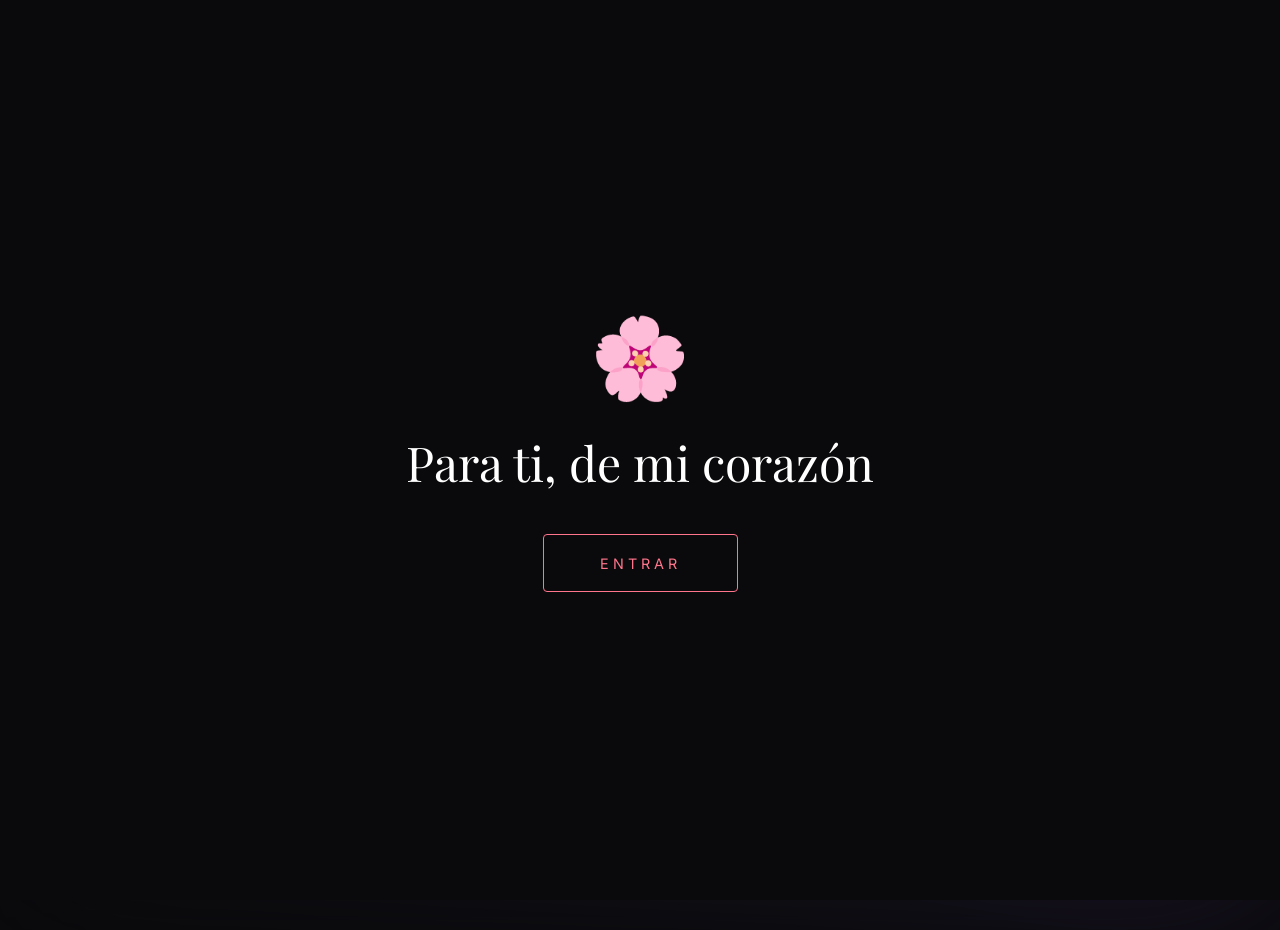
<file: index.html>
<!DOCTYPE html>
<html lang="es">

<head>
    <meta charset="UTF-8">
    <meta name="viewport" content="width=device-width, initial-scale=1.0">
    <title>Eternamente San Valentín | Poesía y Amor</title>
    <meta name="description"
        content="Una experiencia poética para celebrar el amor en San Valentín con versos de grandes poetas.">
    <link rel="stylesheet" href="style.css">
    <link rel="preconnect" href="https://fonts.googleapis.com">
    <link rel="preconnect" href="https://fonts.gstatic.com" crossorigin>
    <link
        href="https://fonts.googleapis.com/css2?family=Playfair+Display:ital,wght@0,400..900;1,400..900&family=Inter:wght@300;400;600&display=swap"
        rel="stylesheet">
</head>

<body class="is-loading">
    <!-- Welcome Overlay -->
    <div id="welcome-overlay" class="welcome-overlay">
        <div class="welcome-content">
            <div class="welcome-flower">🌸</div>
            <h1 class="welcome-title">Para ti, de mi corazón</h1>
            <button id="start-btn" class="start-btn">Entrar</button>
        </div>
    </div>

    <div class="grain-overlay"></div>
    <div class="background-container">
        <div class="blob blob-1"></div>
        <div class="blob blob-2"></div>
        <div class="blob blob-3"></div>
    </div>

    <!-- Music Control -->
    <div class="music-player-top">
        <button id="music-toggle" class="music-btn" title="Toggle Music">
            <span id="music-icon">🔇</span>
            <span class="music-text">Flightless Bird</span>
        </button>
    </div>

    <!-- Local Audio Player -->
    <audio id="bg-music" loop>
        <source src="Iron & Wine - Flightless Bird, American Mouth.mp3" type="audio/mpeg">
    </audio>

    <main class="container">
        <div class="glass-card" id="main-card">
            <div id="countdown" class="countdown-container">
                <div class="countdown-item">
                    <span id="days" class="countdown-value">00</span>
                    <span class="countdown-label">Días</span>
                </div>
                <div class="countdown-item">
                    <span id="hours" class="countdown-value">00</span>
                    <span class="countdown-label">Horas</span>
                </div>
                <div class="countdown-item">
                    <span id="mins" class="countdown-value">00</span>
                    <span class="countdown-label">Min</span>
                </div>
                <div class="countdown-item">
                    <span id="secs" class="countdown-value">00</span>
                    <span class="countdown-label">Seg</span>
                </div>
            </div>

            <div class="flower-bouquet">
                <svg viewBox="0 0 100 100" class="flower-svg">
                    <defs>
                        <radialGradient id="grad-rose" cx="50%" cy="50%" r="50%">
                            <stop offset="0%" style="stop-color:#ff9a9e;stop-opacity:1" />
                            <stop offset="100%" style="stop-color:#fecfef;stop-opacity:1" />
                        </radialGradient>
                        <radialGradient id="grad-rose-dark" cx="50%" cy="50%" r="50%">
                            <stop offset="0%" style="stop-color:#ff758c;stop-opacity:1" />
                            <stop offset="100%" style="stop-color:#ff5e78;stop-opacity:1" />
                        </radialGradient>
                        <radialGradient id="grad-center" cx="50%" cy="50%" r="50%">
                            <stop offset="0%" style="stop-color:#ffd700;stop-opacity:1" />
                            <stop offset="100%" style="stop-color:#d4af37;stop-opacity:1" />
                        </radialGradient>
                    </defs>
                    <!-- Enhanced Bouquet -->
                    <g transform="translate(0, 10)">
                        <!-- Stems with better color -->
                        <path d="M50 85 L50 65" stroke="#1b3015" stroke-width="1.2" fill="none" />
                        <path d="M50 85 L35 70" stroke="#1b3015" stroke-width="1.2" fill="none" />
                        <path d="M50 85 L65 70" stroke="#1b3015" stroke-width="1.2" fill="none" />
                        <path d="M50 85 L42 68" stroke="#1b3015" stroke-width="1.2" fill="none" />
                        <path d="M50 85 L58 68" stroke="#1b3015" stroke-width="1.2" fill="none" />

                        <!-- Rich Rose Composition -->
                        <circle cx="50" cy="55" r="14" fill="url(#grad-rose)" />
                        <circle cx="50" cy="55" r="5" fill="url(#grad-center)" />

                        <circle cx="32" cy="62" r="11" fill="url(#grad-rose-dark)" />
                        <circle cx="32" cy="62" r="4" fill="url(#grad-center)" />

                        <circle cx="68" cy="62" r="11" fill="url(#grad-rose-dark)" />
                        <circle cx="68" cy="62" r="4" fill="url(#grad-center)" />

                        <circle cx="42" cy="42" r="9" fill="#f8adff" opacity="0.9" />
                        <circle cx="58" cy="42" r="9" fill="#ffb7c5" opacity="0.9" />

                        <path d="M50 85 L50 95" stroke="#d4af37" stroke-width="3" opacity="0.5" /> <!-- Ribbon -->
                    </g>
                </svg>
            </div>

            <h2 class="card-title">Para una Amiga Especial</h2>

            <div class="quote-icon">
                <svg viewBox="0 0 24 24" fill="currentColor">
                    <path
                        d="M14.017 21L14.017 18C14.017 16.8954 14.9124 16 16.017 16H19.017C19.5693 16 20.017 15.5523 20.017 15V9C20.017 8.44772 19.5693 8 19.017 8H16.017C15.4647 8 15.017 8.44772 15.017 9V12C15.017 12.5523 14.5693 13 14.017 13H12.017V6C12.017 4.89543 12.9124 4 14.017 4H20.017C21.1216 4 22.017 4.89543 22.017 6V15C22.017 18.3137 19.3307 21 16.017 21H14.017ZM2.01697 21L2.01697 18C2.01697 16.8954 2.9124 16 4.01697 16H7.01697C7.56925 16 8.01697 15.5523 8.01697 15V9C8.01697 8.44772 7.56925 8 7.01697 8H4.01697C3.46468 8 3.01697 8.44772 3.01697 9V12C3.01697 12.5523 2.56925 13 2.01697 13H0.0169678V6C0.0169678 4.89543 0.912399 4 2.01697 4H8.01697C9.12154 4 10.017 4.89543 10.017 6V15C10.017 18.3137 7.33068 21 4.01697 21H2.01697Z" />
                </svg>
            </div>

            <div class="quote-content">
                <p id="quote-text" class="quote-text">Cargando pensamientos...</p>
                <p id="quote-author" class="quote-author"></p>
            </div>

            <div class="divider"></div>

            <div class="controls">
                <button id="next-quote" class="btn-primary">
                    Otro Mensaje
                    <span class="heart-icon">🌸</span>
                </button>
            </div>
        </div>

        <footer class="footer">
            <p>Gracias por tu amistad</p>
        </footer>
    </main>

    <!-- Partículas de corazones se generarán por JS -->
    <div id="hearts-container"></div>

    <script src="script.js"></script>
</body>

</html>
</file>
<file: style.css>
:root {
    --primary: #ff758c;
    --primary-dark: #ff5e78;
    --rose-gold: #e2a0b1;
    --secondary: #ff8fa3;
    --accent: #fff0f3;
    --bg-dark: #0a0a0c;
    --glass: rgba(255, 255, 255, 0.03);
    --glass-border: rgba(255, 255, 255, 0.12);
    --text-main: #ffffff;
    --text-dim: rgba(255, 255, 255, 0.6);
    --gold: #d4af37;
    --flower-pink: #ffb7c5;
    --transition: all 0.5s cubic-bezier(0.4, 0, 0.2, 1);
}

* {
    margin: 0;
    padding: 0;
    box-sizing: border-box;
}

html,
body {
    width: 100%;
    min-height: 100%;
    margin: 0;
}

body {
    font-family: 'Inter', system-ui, -apple-system, sans-serif;
    background-color: var(--bg-dark);
    color: var(--text-main);
    display: flex;
    justify-content: center;
    align-items: center;
    transition: opacity 1s ease;
    padding: 1rem 0;
    overflow-x: hidden;
    overflow-y: auto;
}

body.is-loading {
    overflow: hidden;
}

body.is-loading .container {
    opacity: 0;
    pointer-events: none;
}

/* Texture & Background */
.grain-overlay {
    position: fixed;
    top: 0;
    left: 0;
    width: 100%;
    height: 100%;
    background-image: url("https://grainy-gradients.vercel.app/noise.svg");
    opacity: 0.12;
    pointer-events: none;
    z-index: 999;
}

.background-container {
    position: fixed;
    top: 0;
    left: 0;
    width: 100%;
    height: 100%;
    z-index: -1;
    background: radial-gradient(circle at top right, #1a1a2e, #0a0a0c);
    filter: blur(80px);
    overflow: hidden;
}

.blob {
    position: absolute;
    border-radius: 50%;
    opacity: 0.35;
    filter: blur(80px);
    animation: move 25s infinite alternate ease-in-out;
}

.blob-1 {
    width: 600px;
    height: 600px;
    top: -200px;
    left: -200px;
    background: radial-gradient(circle, var(--primary) 0%, transparent 70%);
}

.blob-2 {
    width: 500px;
    height: 500px;
    bottom: -150px;
    right: -10%;
    background: radial-gradient(circle, #4a1f63 0%, transparent 70%);
    animation-delay: -5s;
}

.blob-3 {
    width: 450px;
    height: 450px;
    top: 20%;
    left: 70%;
    background: radial-gradient(circle, #ff0054 0%, transparent 70%);
    animation-delay: -10s;
}

@keyframes move {
    0% {
        transform: translate(0, 0) scale(1);
    }

    100% {
        transform: translate(100px, 100px) scale(1.15);
    }
}

/* Welcome Overlay */
.welcome-overlay {
    position: fixed;
    inset: 0;
    background: var(--bg-dark);
    z-index: 2000;
    display: flex;
    flex-direction: column;
    justify-content: center;
    align-items: center;
    transition: var(--transition);
}

.welcome-overlay.fade-out {
    opacity: 0;
    visibility: hidden;
    transform: scale(1.1);
}

.welcome-content {
    text-align: center;
    padding: 2rem;
}

.welcome-flower {
    font-size: clamp(3rem, 10vw, 5rem);
    margin-bottom: 1.5rem;
    animation: float-slow 3s ease-in-out infinite;
}

.welcome-title {
    font-family: 'Playfair Display', serif;
    font-size: clamp(1.8rem, 6vw, 3rem);
    color: var(--text-main);
    margin-bottom: 2.5rem;
    font-weight: 300;
}

.start-btn {
    background: transparent;
    color: var(--primary);
    border: 1px solid var(--primary);
    padding: 1.2rem 3.5rem;
    font-family: 'Inter', sans-serif;
    text-transform: uppercase;
    letter-spacing: 4px;
    cursor: pointer;
    transition: var(--transition);
    border-radius: 4px;
    font-size: 0.9rem;
}

.start-btn:hover {
    background: var(--primary);
    color: white;
    letter-spacing: 6px;
    box-shadow: 0 0 40px rgba(255, 117, 140, 0.4);
}

/* Main Container */
.container {
    width: 95%;
    max-width: min(90vw, 1200px);
    /* Scales for TVs, caps for readability */
    z-index: 10;
    text-align: center;
    perspective: 1200px;
    padding: clamp(1rem, 2vw, 3rem);
    margin: auto;
}

/* Glass Card */
.glass-card {
    background: linear-gradient(135deg, rgba(255, 255, 255, 0.06) 0%, rgba(255, 255, 255, 0.01) 100%);
    backdrop-filter: blur(clamp(20px, 3vw, 50px));
    -webkit-backdrop-filter: blur(clamp(20px, 3vw, 50px));
    border: 1px solid var(--glass-border);
    border-radius: clamp(25px, 5vw, 60px);
    padding: clamp(1.5rem, 6vh, 6rem) clamp(1rem, 6vw, 5rem);
    box-shadow:
        0 25px 60px rgba(0, 0, 0, 0.4),
        inset 0 0 30px rgba(255, 255, 255, 0.05);
    display: flex;
    flex-direction: column;
    gap: clamp(0.5rem, 2vh, 2rem);
    position: relative;
    overflow: hidden;
    transition: transform 0.1s linear, box-shadow 0.3s ease;
    width: 100%;
    max-height: 90vh;
    /* Prevent card from being taller than screen */
    justify-content: center;
}

/* Quote Icon */
.quote-icon {
    width: clamp(30px, 8vw, 50px);
    height: auto;
    margin: 0 auto;
    color: var(--primary);
    opacity: 0.3;
}

.quote-icon svg {
    width: 100%;
    height: auto;
}

.glass-card::after {
    content: '';
    position: absolute;
    inset: 0;
    background: linear-gradient(105deg, transparent 40%, rgba(255, 255, 255, 0.05) 50%, transparent 60%);
    pointer-events: none;
}

/* Flower Bouquet */
.flower-bouquet {
    position: relative;
    width: clamp(60px, 12vh, 120px);
    height: clamp(60px, 12vh, 120px);
    margin: 0 auto;
    filter: drop-shadow(0 15px 25px rgba(255, 183, 197, 0.3));
    animation: sway 5s ease-in-out infinite;
}

@keyframes sway {

    0%,
    100% {
        transform: rotate(-4deg) translateY(0);
    }

    50% {
        transform: rotate(4deg) translateY(-8px);
    }
}

.card-title {
    font-family: 'Playfair Display', serif;
    font-size: clamp(0.9rem, 3vw, 1.2rem);
    color: var(--flower-pink);
    margin-bottom: 0.2rem;
    letter-spacing: 2px;
    font-weight: 400;
}

/* Countdown */
.countdown-container {
    margin-bottom: 1.5rem;
    display: flex;
    justify-content: center;
    gap: clamp(1rem, 3vw, 2rem);
}

.countdown-item {
    display: flex;
    flex-direction: column;
    align-items: center;
}

.countdown-value {
    font-size: clamp(1.2rem, 4vw, 1.8rem);
    font-weight: 700;
    color: var(--gold);
    font-variant-numeric: tabular-nums;
}

.countdown-label {
    font-size: 0.65rem;
    text-transform: uppercase;
    letter-spacing: 1.5px;
    color: var(--text-dim);
    margin-top: 4px;
}

/* Quote Styles */
.quote-content {
    min-height: clamp(100px, 20vh, 180px);
    display: flex;
    flex-direction: column;
    justify-content: center;
    padding: 0 0.5rem;
}

.quote-text {
    font-family: 'Playfair Display', serif;
    font-size: clamp(1.2rem, 4.5vw, 1.7rem);
    font-weight: 400;
    line-height: 1.62;
    margin-bottom: 1.5rem;
    color: var(--text-main);
    text-shadow: 0 2px 15px rgba(0, 0, 0, 0.3);
}

.typewriter {
    border-right: 2px solid var(--primary);
    animation: blink 0.8s step-end infinite;
    padding-right: 4px;
}

.quote-author {
    font-weight: 400;
    font-size: 0.85rem;
    color: var(--primary);
    letter-spacing: 3px;
    text-transform: uppercase;
    opacity: 0;
}

.divider {
    width: 50px;
    height: 2px;
    background: linear-gradient(to right, transparent, var(--primary), transparent);
    margin: 1.5rem auto;
}

/* Buttons */
.btn-primary {
    background: transparent;
    color: var(--primary);
    border: 1px solid rgba(255, 117, 140, 0.4);
    padding: 0.8rem 2rem;
    border-radius: 12px;
    font-family: 'Inter', sans-serif;
    font-weight: 500;
    font-size: 0.8rem;
    text-transform: uppercase;
    letter-spacing: 2px;
    cursor: pointer;
    transition: var(--transition);
    display: inline-flex;
    align-items: center;
    gap: 12px;
    margin-top: 1rem;
}

.btn-primary:hover {
    background: var(--primary);
    color: white;
    transform: translateY(-3px);
    box-shadow: 0 15px 30px rgba(255, 117, 140, 0.3);
    border-color: var(--primary);
}

.btn-primary:active {
    transform: translateY(-1px);
}

.controls {
    margin-top: auto;
    padding-top: 0.5rem;
}

/* Music Player */
.music-player-top {
    position: fixed;
    top: 1.5rem;
    right: 1.5rem;
    z-index: 1000;
}

.music-btn {
    background: var(--glass);
    backdrop-filter: blur(15px);
    border: 1px solid var(--glass-border);
    padding: 0.5rem 1rem;
    border-radius: 50px;
    color: var(--text-main);
    cursor: pointer;
    display: flex;
    align-items: center;
    gap: 8px;
    transition: var(--transition);
    font-size: 0.8rem;
}

.music-btn:hover {
    background: rgba(255, 255, 255, 0.1);
    transform: translateY(-2px);
}

/* Particles */
.heart {
    position: absolute;
    color: var(--primary);
    pointer-events: none;
    z-index: 5;
    animation: floatUp linear forwards;
}

@keyframes floatUp {
    0% {
        transform: translateY(110vh) rotate(0deg);
        opacity: 0;
    }

    10% {
        opacity: 1;
    }

    90% {
        opacity: 1;
    }

    100% {
        transform: translateY(-10vh) rotate(360deg);
        opacity: 0;
    }
}

@keyframes blink {

    from,
    to {
        border-color: transparent
    }

    50% {
        border-color: var(--primary);
    }
}

@keyframes float-slow {

    0%,
    100% {
        transform: translateY(0);
    }

    50% {
        transform: translateY(-15px);
    }
}

/* Responsive Handling */
@media (max-width: 600px) {
    .glass-card {
        padding: 2rem 1.5rem;
        gap: 1rem;
    }

    .music-player-top {
        top: 1rem;
        right: 1rem;
    }

    .welcome-title {
        padding: 0 1rem;
    }

    .countdown-container {
        gap: 1rem;
    }
}

@media (max-height: 700px) {
    .flower-bouquet {
        display: none;
    }

    .glass-card {
        gap: 0.8rem;
    }
}

/* Touch Device Adjustments */
@media (hover: none) {
    .glass-card {
        animation: none;
        transform: none !important;
    }
}
</file>
